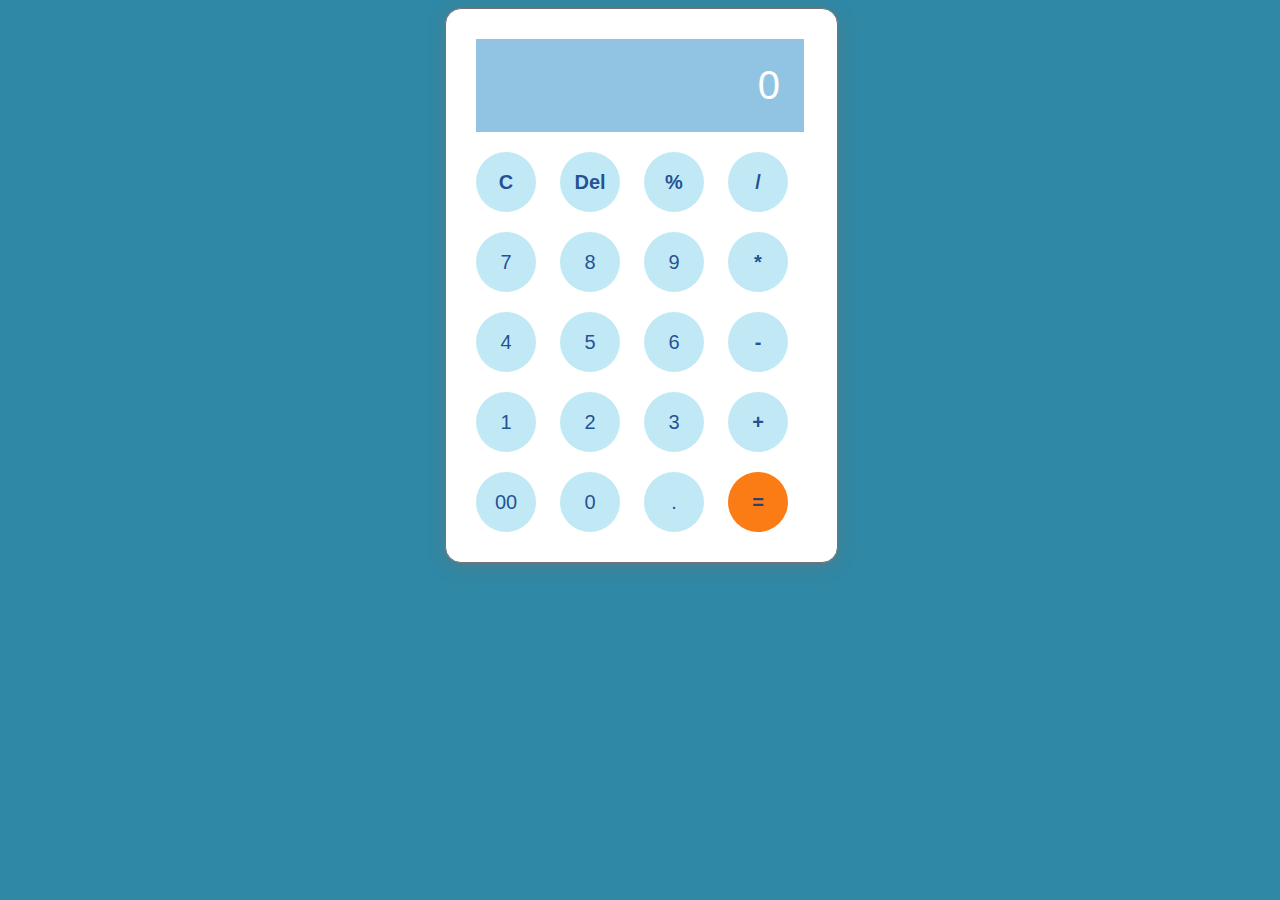
<file: Calculator/index.html>
<!DOCTYPE html>
<html lang="en">

<head>
    <meta charset="UTF-8" />
    <meta http-equiv="X-UA-Compatible" content="IE=edge" />
    <meta name="viewport" content="width=device-width, initial-scale=1.0" />
    <link rel="stylesheet" href="style.css" />
    <title>Calculator</title>
</head>

<body>
    <div class="container">
      
        <div class="calculator">

            <input type="text" id="inputBox" placeholder="0" />
            <div>
                <button class="button operator">C</button>
                <button class="button operator">Del</button>
                <button class="button operator">%</button>
                <button class="button operator">/</button>
            </div>
            <div>
                <button class="button">7</button>
                <button class="button">8</button>
                <button class="button">9</button>
                <button class="button operator">*</button>
            </div>
            <div>
                <button class="button">4</button>
                <button class="button">5</button>
                <button class="button">6</button>
                <button class="button operator">-</button>
            </div>
            <div>
                <button class="button">1</button>
                <button class="button">2</button>
                <button class="button">3</button>
                <button class="button operator">+</button>
            </div>

            <div>
                <button class="button">00</button>
                <button class="button">0</button>
                <button class="button">.</button>
                <button class="button equalBtn">=</button>
            </div>
        </div>
    </div>

    <script src="script.js"></script>
</body>

</html>
</file>
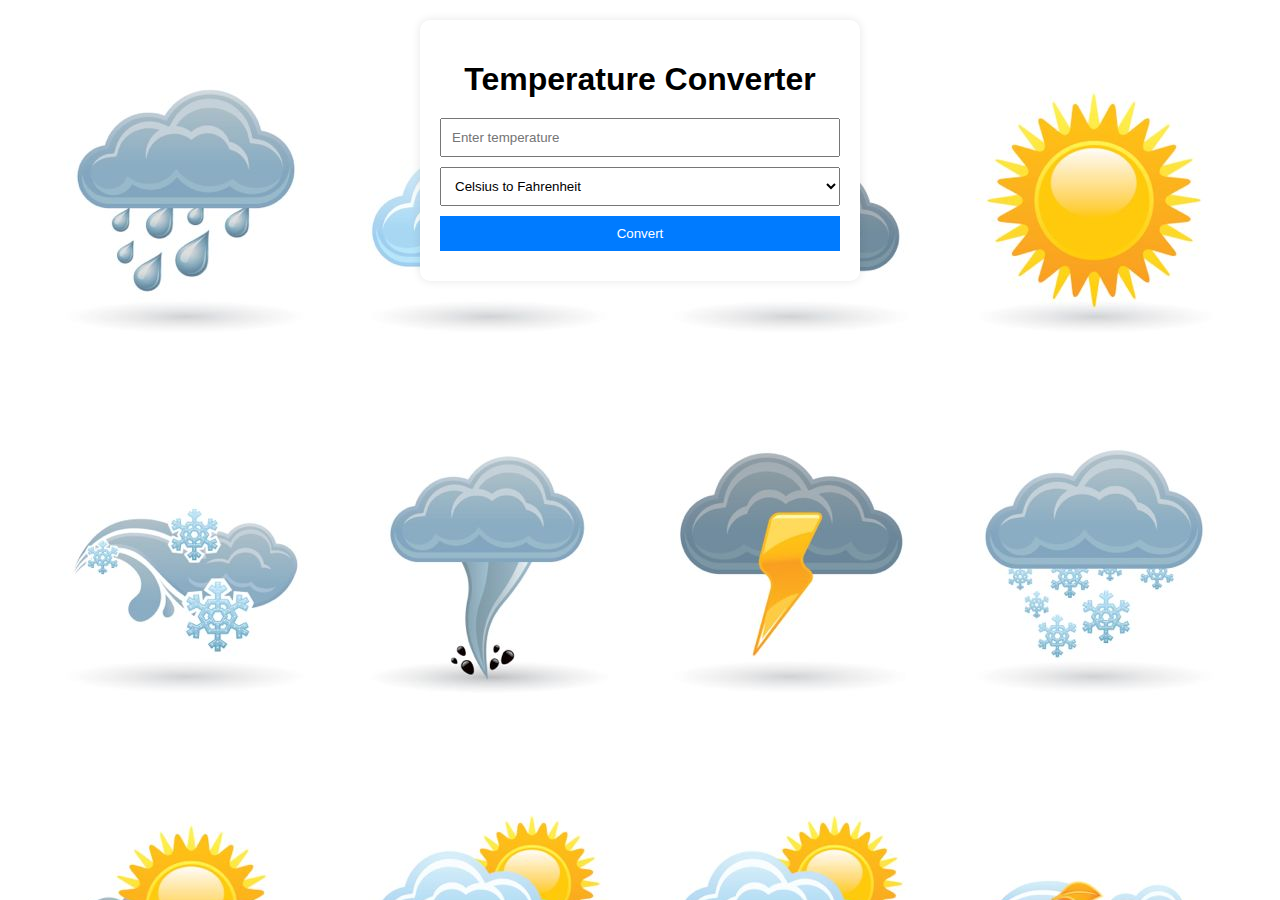
<file: Temperature Converter/index.html>
<!DOCTYPE html>
<html lang="en">
<head>
    <meta charset="UTF-8">
    <meta name="viewport" content="width=device-width, initial-scale=1.0">
    <title>Temperature Converter</title>
    <link rel="stylesheet" href="style.css">
</head>
<body>
    <div class="container">
        <h1>Temperature Converter</h1>
        <input type="number" id="temperatureInput" placeholder="Enter temperature" />
        <select id="unitSelect">
            <option value="celsiusToFahrenheit">Celsius to Fahrenheit</option>
            <option value="fahrenheitToCelsius">Fahrenheit to Celsius</option>
            <option value="celsiusToKelvin">Celsius to Kelvin</option>
            <option value="kelvinToCelsius">Kelvin to Celsius</option>
        </select>
        <button onclick="convertTemperature()">Convert</button>
        <div id="result"></div>
    </div>
    <script src="script.js"></script>
</body>
</html>
</file>
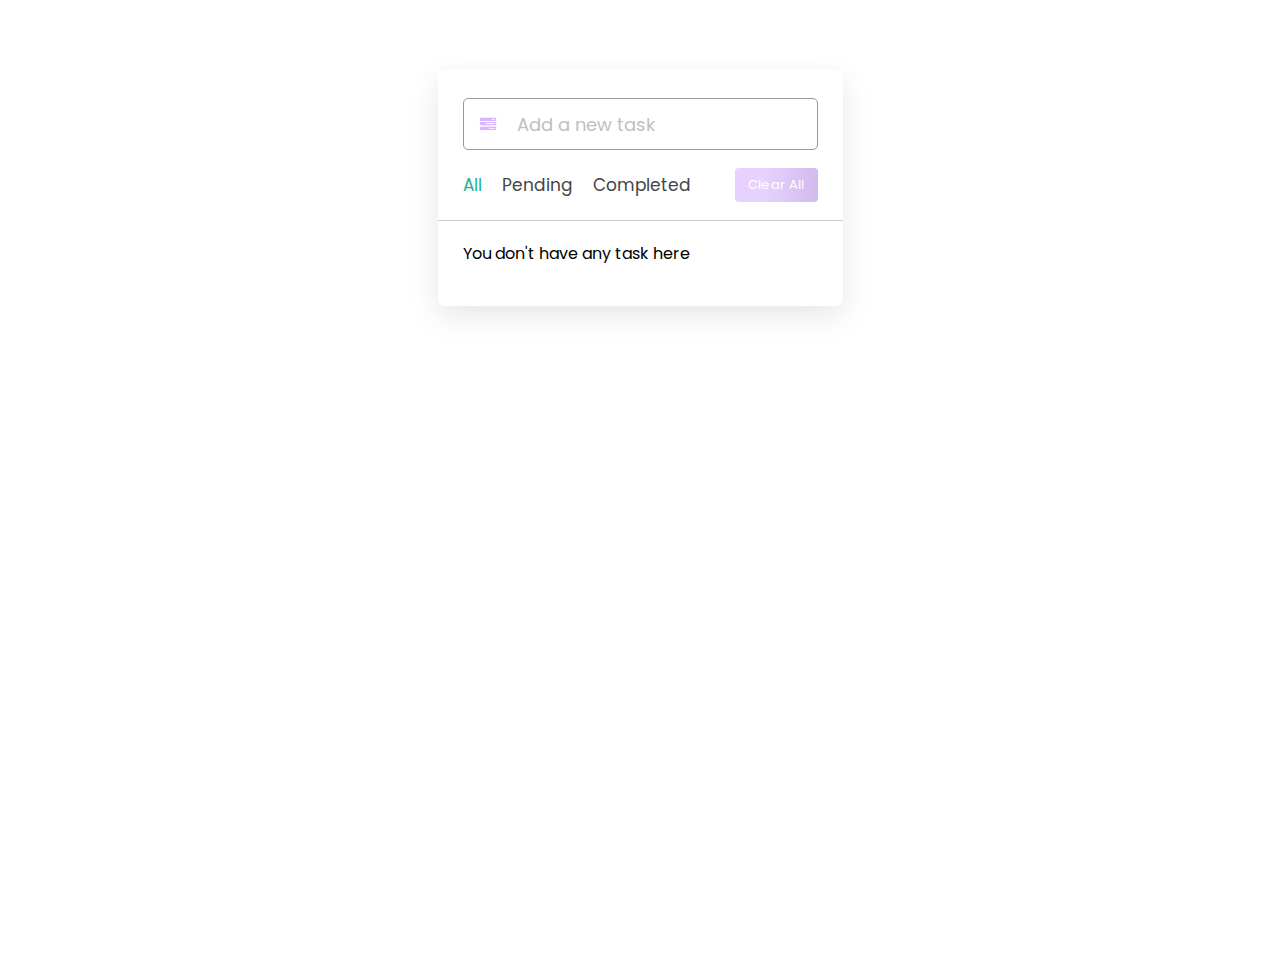
<file: To-Do List/index.html>
<!DOCTYPE html>
<html lang="en" dir="ltr">

<head>
    <meta charset="utf-8">
    <title>Todo List App</title>
    <link rel="stylesheet" href="style.css">
    <meta name="viewport" content="width=device-width, initial-scale=1.0">
    <link rel="stylesheet" href="https://cdnjs.cloudflare.com/ajax/libs/font-awesome/4.7.0/css/font-awesome.min.css">
</head>

<body>
    <!-- <h1>To-Do List App</h1> -->
    <div class="wrapper">
        <div class="task-input">
            <i class="fa fa-tasks"></i>

            <input type="text" placeholder="Add a new task">
        </div>
        <div class="controls">
            <div class="filters">
                <span class="active" id="all">All</span>
                <span id="pending">Pending</span>
                <span id="completed">Completed</span>
            </div>
            <button class="clear-btn">Clear All</button>
        </div>
        <ul class="task-box"></ul>
    </div>

    <script src="script.js"></script>

</body>

</html>
</file>
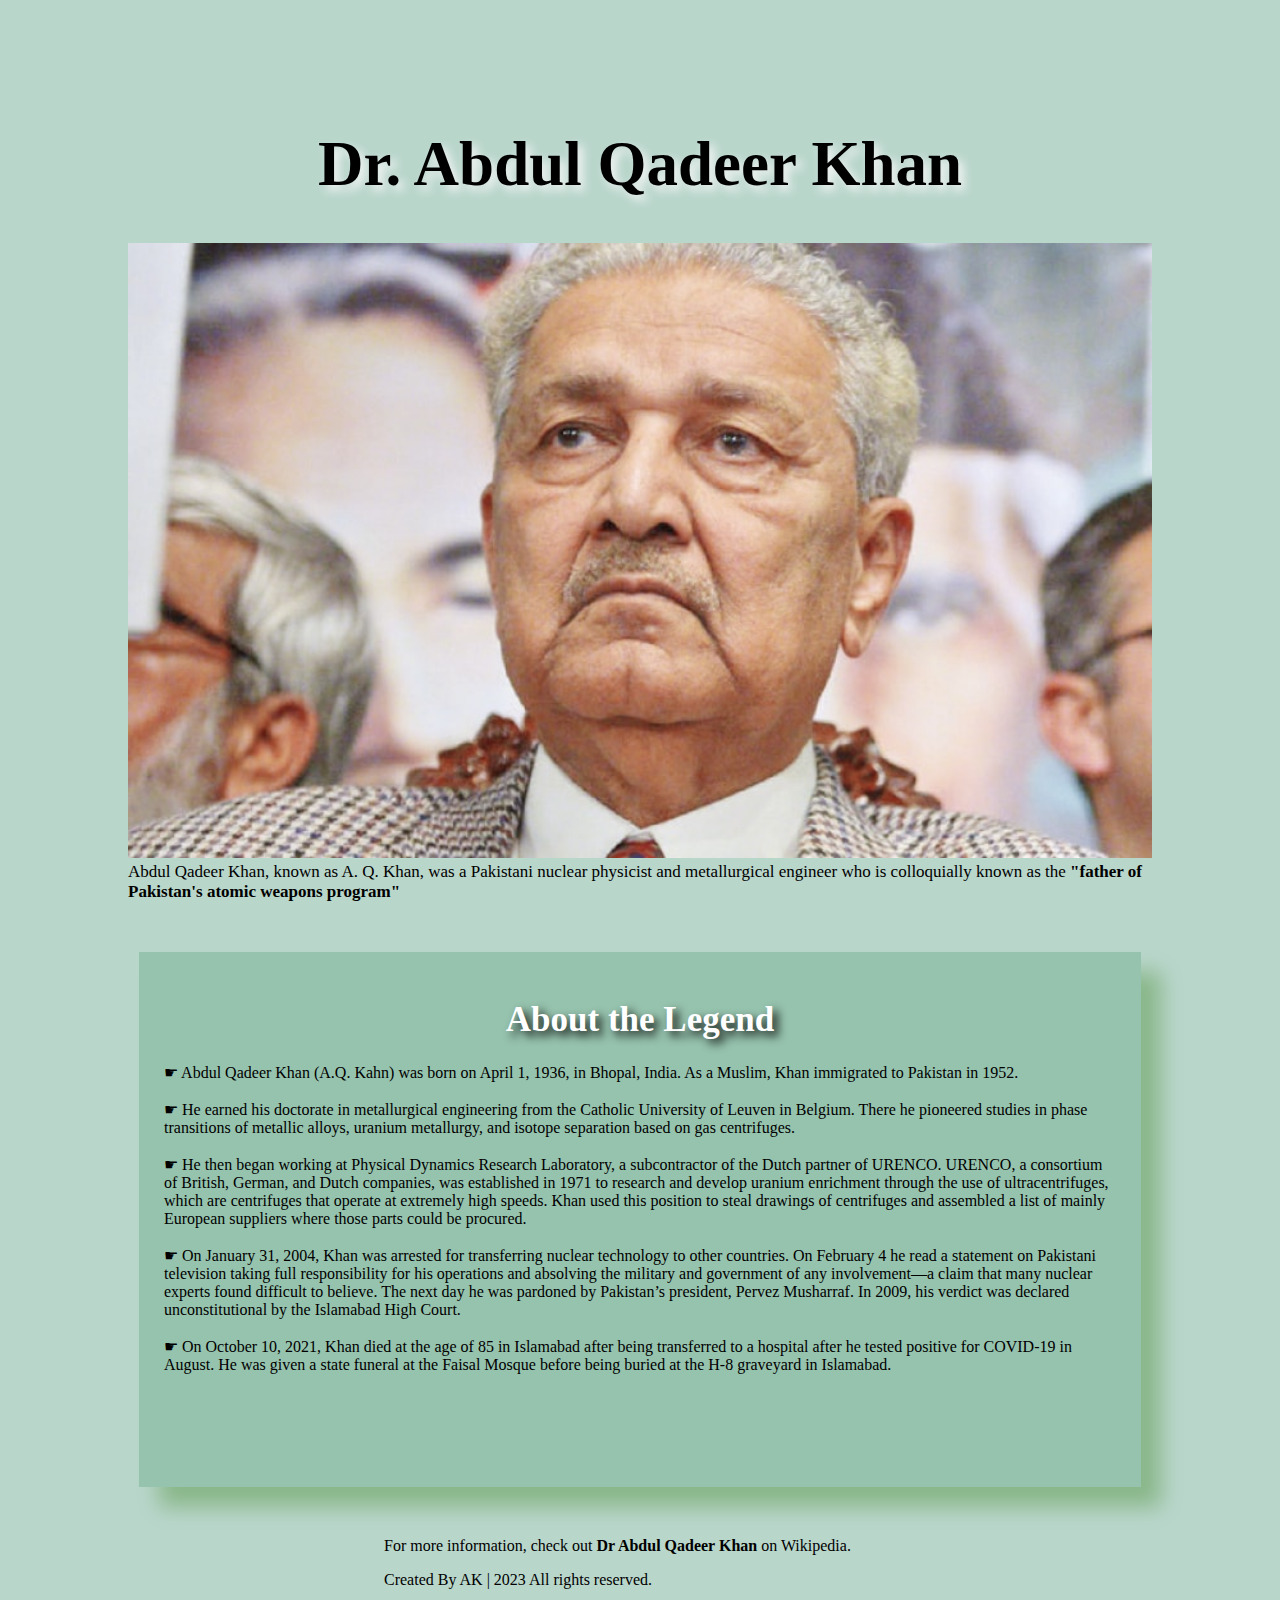
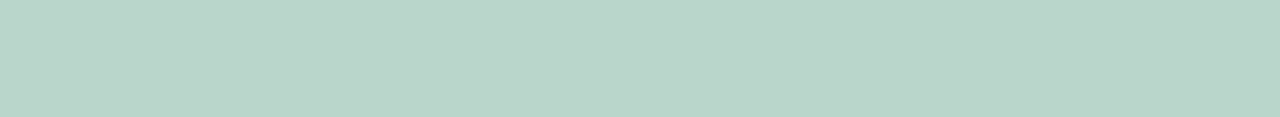
<file: Tribute/index.html>
<!DOCTYPE html>
<html lang="en">

<head>
    <link rel="stylesheet" href="style.css">
</head>

<body>
    <main id="main">

        <h1 id="title">
            Dr. Abdul Qadeer Khan
        </h1>

        <div id="img">
            <img src="pic.jpg" id="image" alt="Error Loading Image">
            <small id="caption">
                Abdul Qadeer Khan, known as A. Q. Khan, was a Pakistani nuclear
                physicist and metallurgical engineer who is colloquially known as the
                <b>"father of Pakistan's atomic weapons program"</b>
            </small>
        </div>

        <div id="tribute-data">

            <!--Achievements and other
				details of the person-->
            <h1 class="title">
                About the Legend
            </h1>
            <p>
                ☛ Abdul Qadeer Khan (A.Q. Kahn) was born on April 1, 1936, in Bhopal, India. As a Muslim, Khan
                immigrated to Pakistan in 1952.<br><br>
                ☛ He earned his doctorate in metallurgical engineering from the Catholic University of Leuven in
                Belgium. There he pioneered studies in phase transitions of metallic alloys, uranium metallurgy, and
                isotope separation based on gas centrifuges.<br><br>
                ☛ He then began working at Physical Dynamics Research Laboratory, a subcontractor of the Dutch partner
                of URENCO. URENCO, a consortium of British, German, and Dutch companies, was established in 1971 to
                research and develop uranium enrichment through the use of ultracentrifuges, which are centrifuges that
                operate at extremely high speeds. Khan used this position to steal drawings of centrifuges and assembled
                a list of mainly European suppliers where those parts could be procured.<br><br>
                ☛ On January 31, 2004, Khan was arrested for transferring nuclear technology to other countries. On
                February 4 he read a statement on Pakistani television taking full responsibility for his operations and
                absolving the military and government of any involvement—a claim that many nuclear experts found
                difficult to believe. The next day he was pardoned by Pakistan’s president, Pervez Musharraf. In 2009,
                his verdict was declared unconstitutional by the Islamabad High Court.<br><br>
                ☛ On October 10, 2021, Khan died at the age of 85 in Islamabad after being transferred to a hospital
                after he tested positive for COVID-19 in August. He was given a state funeral at the Faisal Mosque
                before being buried at the H-8 graveyard in Islamabad.<br><br>

                <br><br><br>
            </p>

        </div>
        <br>
    
        <footer>
            For more information,
            check out
            
                <b>Dr Abdul Qadeer Khan</b> on Wikipedia.
                <p>Created By AK | 2023 All rights reserved.</p>
        </footer>
    </main>
</body>

</html>
</file>
<file: Calculator/style.css>
/* @import url('https://fonts.googleapis.com/css2?family=Poppins:wght@500&display=swap');

*{
    margin: 0;
    padding: 0;
    box-sizing: border-box;
    font-family: 'Poppins', sans-serif;
}

body{
    width: 100%;
    height: 100vh;
    display: flex;
    justify-content: center;
    align-items: center;
    background: linear-gradient(45deg, #0a0a0aad, #3a4452);
}

.calculator{
    border: 1px solid #717377;
    padding: 20px;
    border-radius: 16px;
    background: transparent;
    box-shadow: 0px 3px 15px rgba(113, 115, 119, 0.5);

}

input{
    width: 320px;
    border: none;
    padding: 24px;
    margin: 10px;
    background: transparent;
    box-shadow: 0px 3px 15px rgbs(84, 84, 84, 0.1);
    font-size: 40px;
    text-align: right;
    cursor: pointer;
    color: #ffffff;
}



button{
    border: none;
    width: 60px;
    height: 60px;
    margin: 10px;
    border-radius: 50%;
    background: transparent;
    color: #ffffff;
    font-size: 20px;
    box-shadow: -8px -8px 15px rgba(255, 255, 255, 0.1);
    cursor: pointer;
}

.equalBtn{
    background-color: #fb7c14;
}

.operator{
    color: #6dee0a;
} */

body{
    display: flex;
    justify-content: center;
    align-items: center;
    background-color: rgb(47, 136, 165);
}

.calculator{
    
    height: 30%;
    width: 90%;
    border: 1px solid #717377;
    padding: 20px;
    border-radius: 16px;
    background: white;
    box-shadow: 0px 3px 15px rgba(113, 115, 119, 0.5);
}

input{
    width: 280px;
    border: none;
    padding: 24px;
    margin: 10px;
    background: rgba(20, 127, 194, 0.468);
    box-shadow: 0px 3px 15px rgbs(84, 84, 84, 0.1);
    font-size: 40px;
    text-align: right;
    cursor: pointer;
    color: #ffffff;
}

input::placeholder{
    color: #ffffff;
}


button{
    border: none;
    width: 60px;
    height: 60px;
    margin: 10px;
    border-radius: 50%;
    background: rgba(96, 196, 229, 0.397);
    color: rgba(0, 49, 128, 0.838);
    font-size: 20px;
    box-shadow: -8px -8px 15px rgba(255, 255, 255, 0.1);
    cursor: pointer;
}

.equalBtn{
    background-color: #fb7c14;
    font-weight: bold;
}

.operator{
    color: rgba(0, 49, 128, 0.838);
    font-weight: bold;
}
</file>
<file: Temperature Converter/style.css>
body {
    font-family: Arial, sans-serif;
    background-color: #f0f0f0;
    margin: 0;
    padding: 20px;
    /* background-color: #0057b38d; */
    background-image:url("weather.jpg");
}

.container {
    max-width: 400px;
    margin: 0 auto;
    background-color: white;
    padding: 20px;
    border-radius: 10px;
    box-shadow: 0 0 10px rgba(0, 0, 0, 0.1);
    
   
}

h1 {
    text-align: center;
    margin-bottom: 20px;
}

 select, button {
    display: block;
    width: 100%;
    padding: 10px;
    margin-bottom: 10px;
}

input{
    width: 94%;
    display: block;
    
    padding: 10px;
    margin-bottom: 10px;
}

button {
    background-color: #007BFF;
    color: white;
    border: none;
    cursor: pointer;
}

button:hover {
    background-color: #0056b3;
}

#result {
    font-size: 18px;
    font-weight: bold;
    text-align: center;
}
</file>
<file: To-Do List/style.css>
/* Import Google Font - Poppins */
@import url('https://fonts.googleapis.com/css2?family=Poppins:wght@400;500;600;700&display=swap');
*{
  margin: 0;
  padding: 0;
  box-sizing: border-box;
  font-family: 'Poppins', sans-serif;
}
body{
  width: 100%;
  height: 100vh;
  overflow: hidden;
  background: linear-gradient(90deg, #D8B5FF 35%, #1EAE98 100%);
  background-image: url("https://blog.teamup.com/wp-content/uploads/2021/12/todo-header.png");
  background-repeat: no-repeat;
  background-size:auto 750px ;


}

h1{
    display: flex;
    justify-content: center;
    align-items: center;
    font-variant: small-caps;
    color: bla;
    font-size: 50px;
}
::selection{
  color: #fff;
  background: #3C87FF;
}
.wrapper{
  max-width: 405px;
  padding: 28px 0 30px;
  height: auto;
  margin: 70px auto;
  background: #fff;
  border-radius: 7px;
  box-shadow: 0 10px 30px rgba(0,0,0,0.1);
}
.task-input{
  height: 52px;
  padding: 0 25px;
  position: relative;
}
.task-input i{
  top: 50%;
  position: absolute;
  transform: translate(17px, -50%);
  color: #D8B5FF;
}
.task-input input{
  height: 100%;
  width: 100%;
  outline: none;
  font-size: 18px;
  border-radius: 5px;
  padding: 0 20px 0 53px;
  border: 1px solid #999;
}
.task-input input:focus,
.task-input input.active{
  padding-left: 52px;
  border: 2px solid #1EAE98;
}
.task-input input::placeholder{
  color: #bfbfbf;
}
.controls, li{
  display: flex;
  align-items: center;
  justify-content: space-between;
}
.controls{
  padding: 18px 25px;
  border-bottom: 1px solid #ccc;
}
.filters span{
  margin: 0 8px;
  font-size: 17px;
  color: #444444;
  cursor: pointer;
}
.filters span:first-child{
  margin-left: 0;
}
.filters span.active{
  color: #1EAE98;
}
.controls .clear-btn{
  border: none;
  opacity: 0.6;
  outline: none;
  color: #fff;
  cursor: pointer;
  font-size: 13px;
  padding: 7px 13px;
  border-radius: 4px;
  letter-spacing: 0.3px;
  pointer-events: none;
  transition: transform 0.25s ease;
  background: linear-gradient(90deg, #D8B5FF 35%, #b38de0 100%);
}
.clear-btn.active{
  opacity: 0.9;
  pointer-events: auto;
}
.clear-btn:active{
  transform: scale(0.93);
}
.task-box{
  margin-top: 20px;
  margin-right: 5px;
  padding: 0 20px 10px 25px;
}
.task-box.overflow{
  overflow-y: auto;
  max-height: 300px;
}
.task-box::-webkit-scrollbar{
  width: 5px;
}
.task-box::-webkit-scrollbar-track{
  background: #f1f1f1;
  border-radius: 25px;
}
.task-box::-webkit-scrollbar-thumb{
  background: #e6e6e6;
  border-radius: 25px;
}
.task-box .task{
  list-style: none;
  font-size: 17px;
  margin-bottom: 18px;
  padding-bottom: 16px;
  align-items: flex-start;
  border-bottom: 1px solid #ccc;
}
.task-box .task:last-child{
  margin-bottom: 0;
  border-bottom: 0;
  padding-bottom: 0;
}
.task-box .task label{
  display: flex;
  align-items: flex-start;
}
.task label input{
  margin-top: 7px;
  accent-color: pink;
}
.task label p{
  user-select: none;
  margin-left: 12px;
  word-wrap: break-word;
}
.task label p.checked{
  text-decoration: line-through;
}
.task-box .settings{
  position: relative;
}
.settings :where(i, li){
  cursor: pointer;
}
.settings .task-menu{
  z-index: 10;
  right: -5px;
  bottom: -65px;
  padding: 5px 0;
  background: #fff;
  position: absolute;
  border-radius: 4px;
  transform: scale(0);
  transform-origin: top right;
  box-shadow: 0 0 6px rgba(0,0,0,0.15);
  transition: transform 0.2s ease;
}
.task-box .task:last-child .task-menu{
  bottom: 0;
  transform-origin: bottom right;
}
.task-box .task:first-child .task-menu{
  bottom: -65px;
  transform-origin: top right;
}
.task-menu.show{
  transform: scale(1);
}
.task-menu li{
  height: 25px;
  font-size: 16px;
  margin-bottom: 2px;
  padding: 17px 15px;
  cursor: pointer;
  justify-content: flex-start;
}
.task-menu li:last-child{
  margin-bottom: 0;
}
.settings li:hover{
  background: #f5f5f5;
}
.settings li i{
  padding-right: 8px;
}

@media (max-width: 400px) {
  body{
    padding: 0 10px;
  }
  .wrapper {
    padding: 20px 0;
  }
  .filters span{
    margin: 0 5px;
  }
  .task-input{
    padding: 0 20px;
  }
  .controls{
    padding: 18px 20px;
  }
  .task-box{
    margin-top: 20px;
    margin-right: 5px;
    padding: 0 15px 10px 20px;
  }
  .task label input{
    margin-top: 4px;
  }
}
</file>
<file: Tribute/style.css>
body {
    background-color: #b9d6cb;
    margin: 10%;
}

#title {
    text-align: center;
    text-shadow: 5px 5px 10px whitesmoke;
    font-size: 7vh;
    font-weight: bold;
}

img {
    display: inline-block;
    width: 100%;
    box-shadow: pink;
}

#caption {
    font-size: 17px;
    font-family: Gill Sans;
    color: black;
}

div#tribute-data {
    background-color: rgb(46, 139, 87, 0.25);
    box-shadow: 20px 20px 20px #8ab78a;
    font-family: Georgia;
    padding: 25px 25px;
    margin: 11px;
    margin-top: 50px;
}


h1.title {
    font-size: 35px;
    color: white;
    text-align: center;
    text-shadow: 5px 5px 10px black;
}

footer {
    text-decoration: none;
    color: black;
    margin-left: 25%;
    margin-top: 2%;
}
</file>
